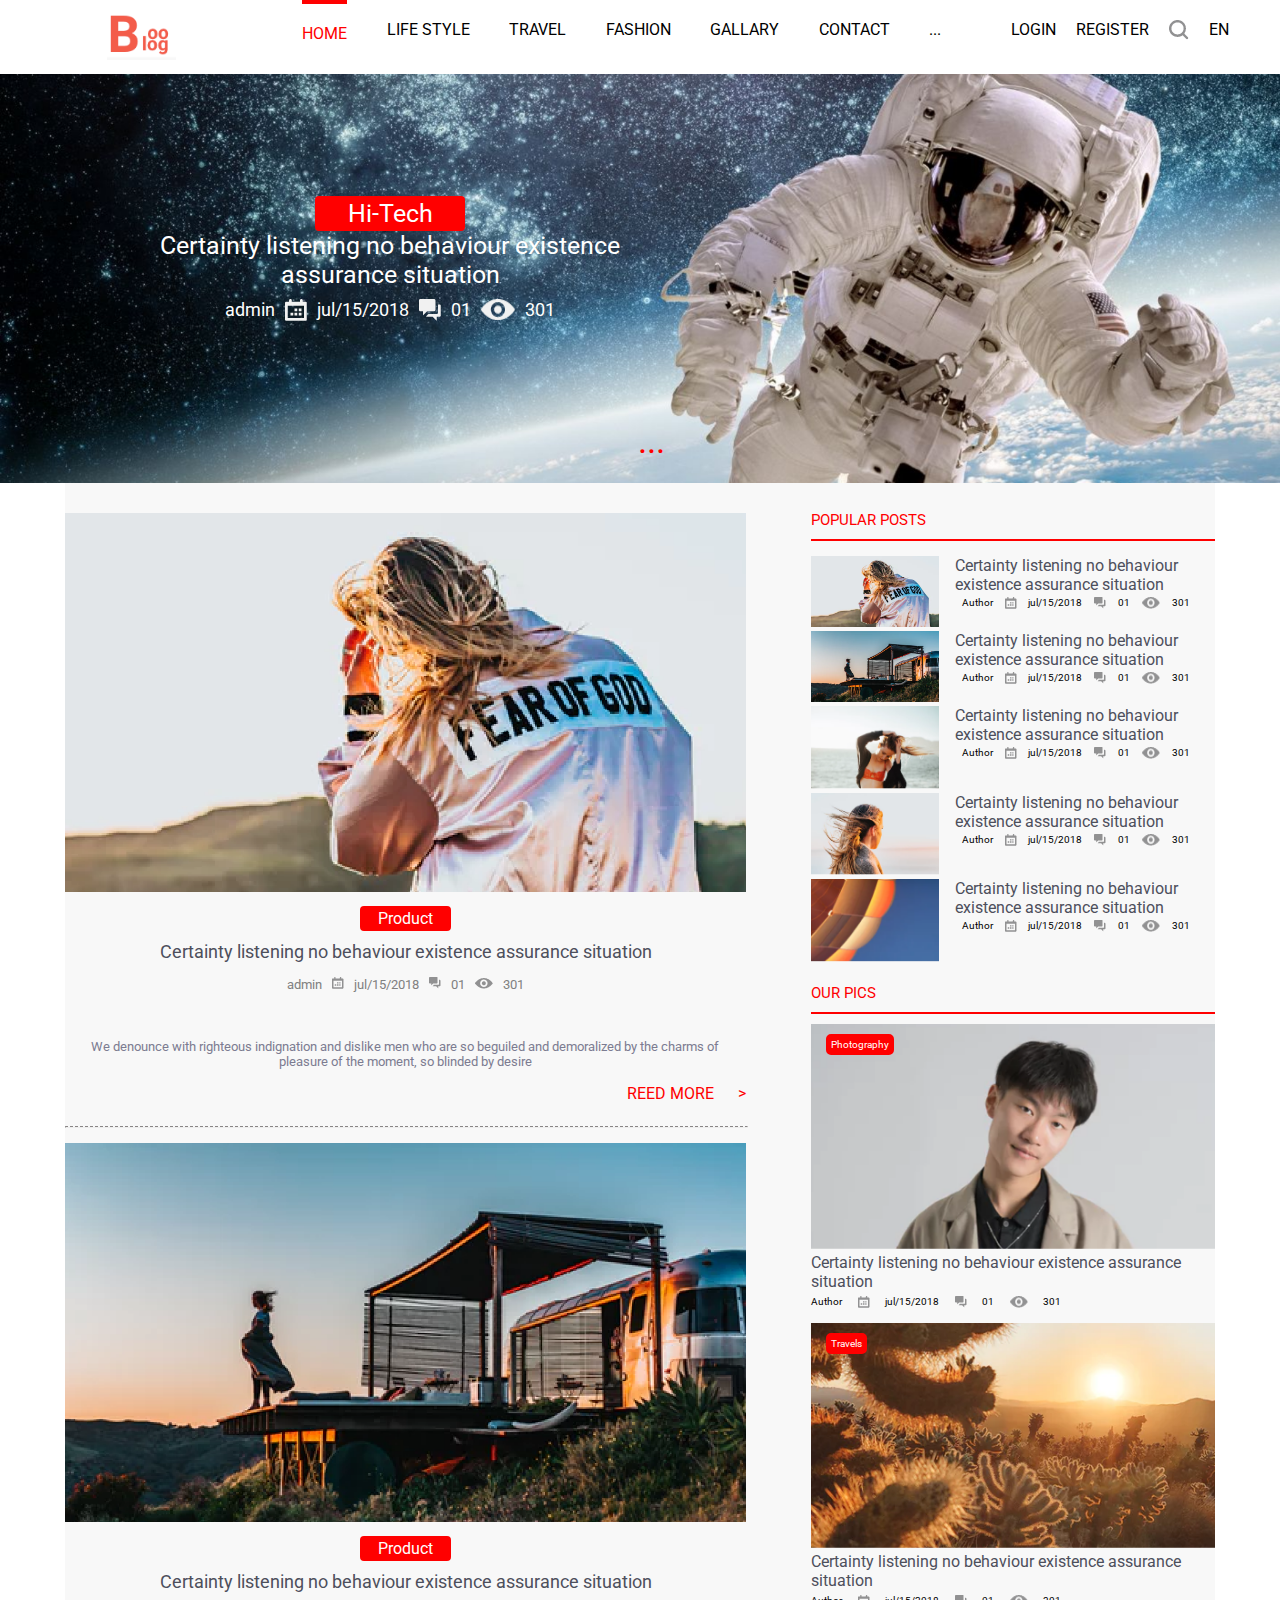
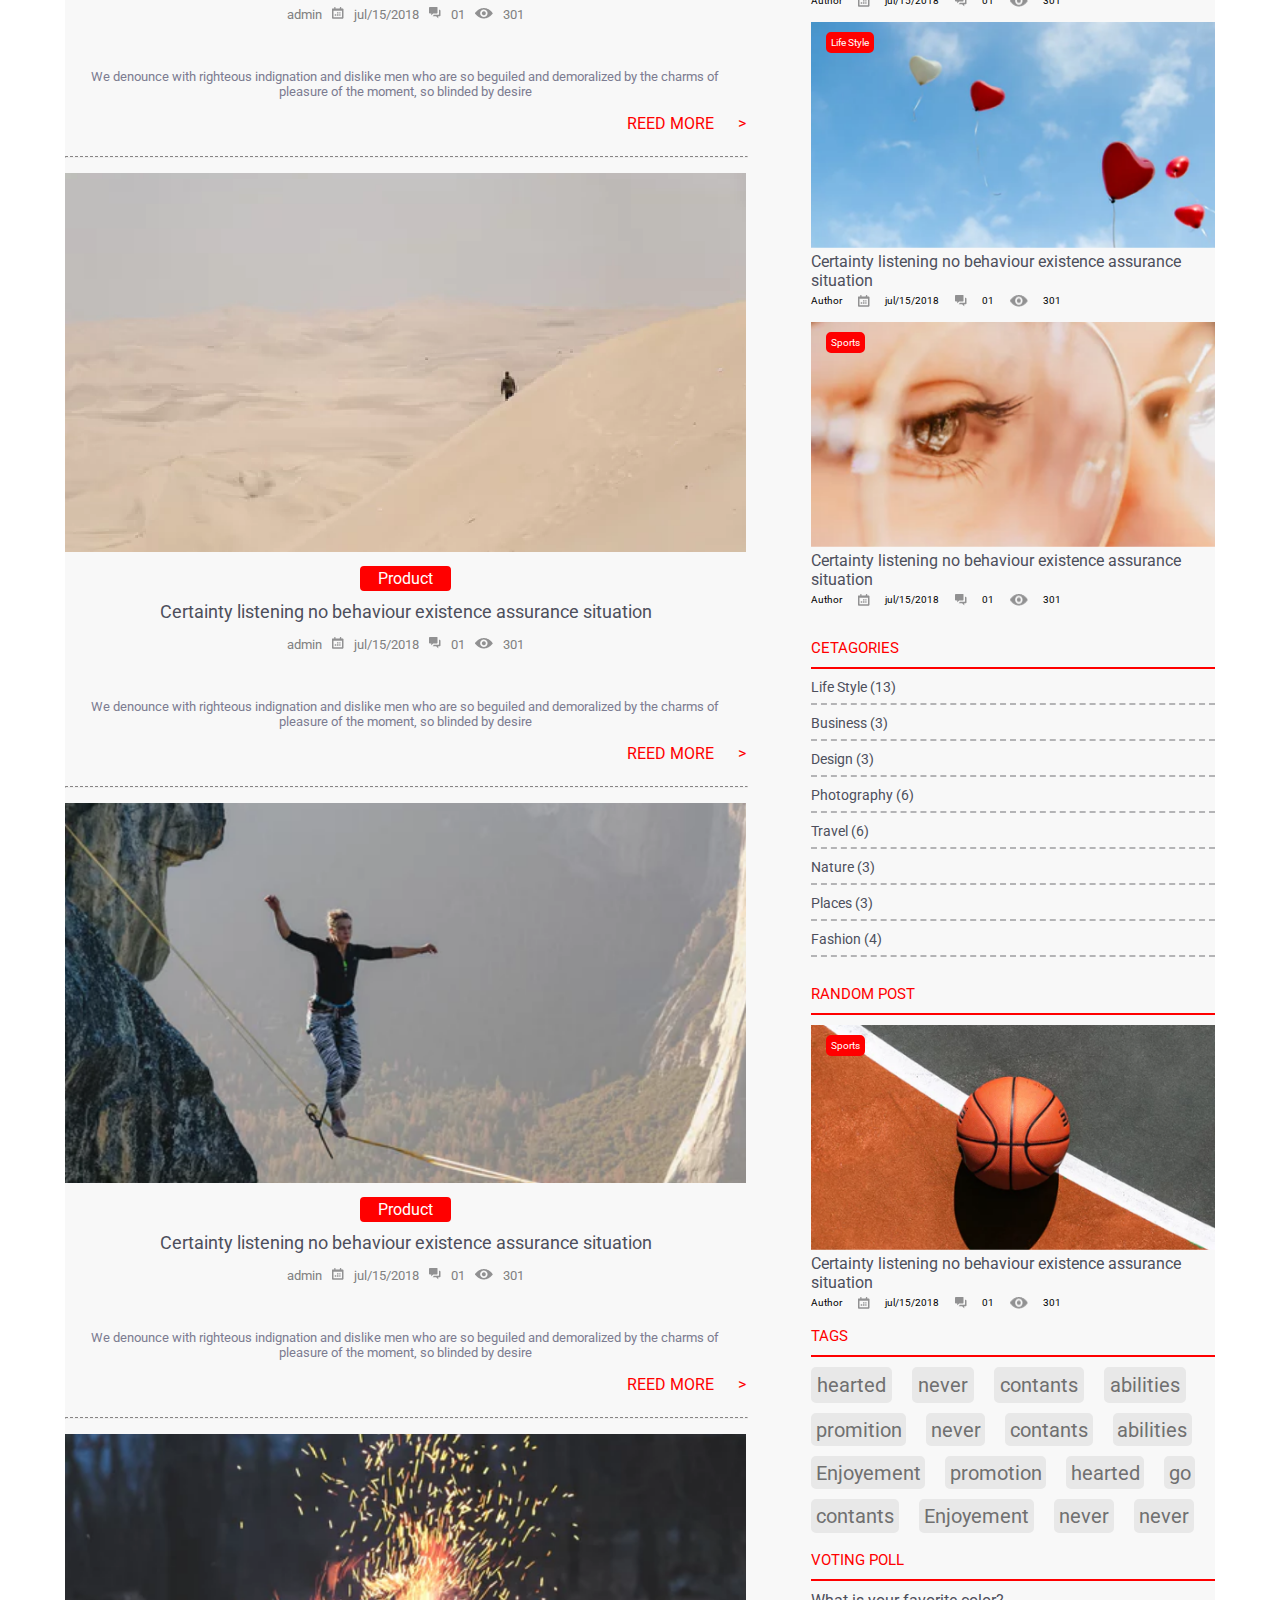
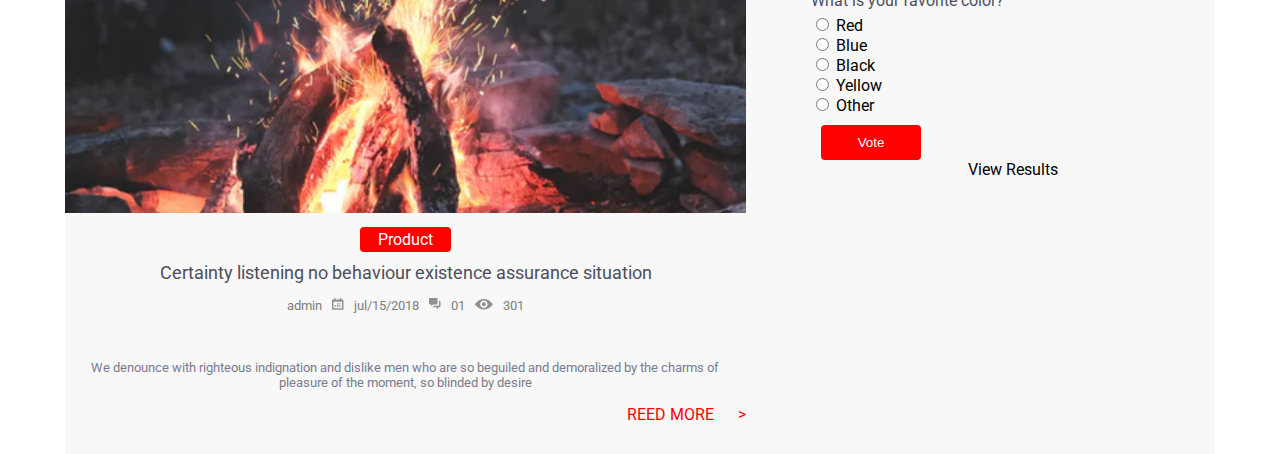
<file: index.html>
<!DOCTYPE html>
<html lang="en">

<head>
  <meta charset="UTF-8">
  <meta name="viewport" content="width=device-width, initial-scale=1">
  <link rel="stylesheet" type="text/css" href="./style.css">
  <title>project1_blog</title>
</head>
<body>
<div class="over">
    <div class="navBar">

        <div class="logo">
            <img class="blog" src="img/blog.png" alt="blog" />
        </div>

        <div class="mainMenu">
            <span class="home">HOME</span>
            <span class="lifeStyle">LIFE STYLE</STYLE></span>
            <span class="travel">TRAVEL</span>
            <span class="fashion">FASHION</span>
            <span class="gallary">GALLARY</span>
            <span class="contact">CONTACT</span>
            <span class="dots">...</span>
        </div>

        <div class="sideMenu">
            <span class="login">LOGIN</span>
            <span class="register">REGISTER</span>
            <span class="searchIcon">
                <img src="img/Search Icon.png"alt="search"/>
            </span>
            <span class="en">EN</span>
        </div>
    </div>
        
    
    <div class="mainPicture">
    
            <img class="picture" src="img/main pictures on top.png" alt="mainPicture"/>
            <div class="picture-content">
                <div class="hi-tech">Hi-Tech</div>
                <div class="paragraph">Certainty listening no behaviour existence assurance situation</div>
                <div class="admins">
                    <span class="admin">admin</span>
                    <img class="date" src ="img/whitePath 149.png" alt="dates"/>
                    <span class="dates">jul/15/2018</span>
                    <img class="comment" src ="img/whiteUnion 11.png" alt="dates"/>
                    <span class="comments">01</span>
                    <img class="view" src ="img/whiteeye.png" alt="dates"/>
                    <span class="views">301</span>
                </div>
                <span class="threeDots">...</span>    
            </div>
        </div>
    </div>
    
    <div class="backGround">
        <div class="leftSide">
            <div class="topic1">
                <div class=topic1-1>
                    <img class="fear" src ="img/fear of god.png" alt="fear"/>
                </div>

                <div class="leftArticle1">
                    <div class="product">Product</div>
                    <div class="certainty">Certainty listening no behaviour existence assurance situation</div>
                    <div class="leftAdmin">
                        <span class="admin1">admin</span>
                        <img class="date1" src ="img/Path 149.png" alt="dates"/>
                        <span class="dates1">jul/15/2018</span>
                        <img class="comment1" src ="img/Union 11.png" alt="dates"/>
                        <span class="comments1">01</span>
                        <img class="view1" src ="img/eye.png" alt="dates"/>
                        <span class="views1">301</span>
                    </div>
                    <div class="text1">We denounce with righteous indignation and dislike men who are so beguiled and demoralized by the charms
                        of pleasure of the moment, so blinded by desire</div>
                    <div class="read1">REED MORE <span class="spaces">></span></div>
                </div>
                <hr>   
            </div>    
            
            <div class="topic2">
                <div class=topic2-1>
                    <img class="girl" src ="img/girlStanding.png" alt="girl"/>
                </div>
                <div class="leftArticle1">
                    <div class="product">Product</div>
                    <div class="certainty">Certainty listening no behaviour existence assurance situation</div>
                    <div class="leftAdmin">
                        <span class="admin1">admin</span>
                        <img class="date1" src ="img/Path 149.png" alt="dates"/>
                        <span class="dates1">jul/15/2018</span>
                        <img class="comment1" src ="img/Union 11.png" alt="dates"/>
                        <span class="comments1">01</span>
                        <img class="view1" src ="img/eye.png" alt="dates"/>
                        <span class="views1">301</span>
                    </div>
                    <div class="text1">We denounce with righteous indignation and dislike men who are so beguiled and demoralized by the charms
                        of pleasure of the moment, so blinded by desire</div>
                    <div class="read1">REED MORE <span class="spaces">></span></div>
                </div>
                <hr> 
            </div> 
               
            <div class="topic3">
                <div class=topic3-1>
                    <img class="desert" src ="img/desert.png" alt="desert"/>
                </div>
                <div class="leftArticle1">
                    <div class="product">Product</div>
                    <div class="certainty">Certainty listening no behaviour existence assurance situation</div>
                    <div class="leftAdmin">
                        <span class="admin1">admin</span>
                        <img class="date1" src ="img/Path 149.png" alt="dates"/>
                        <span class="dates1">jul/15/2018</span>
                        <img class="comment1" src ="img/Union 11.png" alt="dates"/>
                        <span class="comments1">01</span>
                        <img class="view1" src ="img/eye.png" alt="dates"/>
                        <span class="views1">301</span>
                    </div>
                    <div class="text1">We denounce with righteous indignation and dislike men who are so beguiled and demoralized by the charms
                        of pleasure of the moment, so blinded by desire</div>
                    <div class="read1">REED MORE <span class="spaces">></span></div>
                </div>
                <hr> 
            </div> 
            <div class="topic4">
                <div class=topic4-1>
                    <img class="rope" src ="img/rope.png" alt="rope"/>
                </div>
                <div class="leftArticle1">
                    <div class="product">Product</div>
                    <div class="certainty">Certainty listening no behaviour existence assurance situation</div>
                    <div class="leftAdmin">
                        <span class="admin1">admin</span>
                        <img class="date1" src ="img/Path 149.png" alt="dates"/>
                        <span class="dates1">jul/15/2018</span>
                        <img class="comment1" src ="img/Union 11.png" alt="dates"/>
                        <span class="comments1">01</span>
                        <img class="view1" src ="img/eye.png" alt="dates"/>
                        <span class="views1">301</span>
                    </div>
                    <div class="text1">We denounce with righteous indignation and dislike men who are so beguiled and demoralized by the charms
                        of pleasure of the moment, so blinded by desire</div>
                    <div class="read1">REED MORE <span class="spaces">></span></div>
                </div>
                <hr> 
            </div> 

            <div class="topic5">
                <div class=topic5-1>
                    <img class="campFire" src ="img/campfire.png" alt="campFire"/>
                </div>
                <div class="leftArticle1">
                    <div class="product">Product</div>
                    <div class="certainty">Certainty listening no behaviour existence assurance situation</div>
                    <div class="leftAdmin">
                        <span class="admin1">admin</span>
                        <img class="date1" src ="img/Path 149.png" alt="dates"/>
                        <span class="dates1">jul/15/2018</span>
                        <img class="comment1" src ="img/Union 11.png" alt="dates"/>
                        <span class="comments1">01</span>
                        <img class="view1" src ="img/eye.png" alt="dates"/>
                        <span class="views1">301</span>
                    </div>
                    <div class="text1">We denounce with righteous indignation and dislike men who are so beguiled and demoralized by the charms
                        of pleasure of the moment, so blinded by desire</div>
                    <div class="read2">REED MORE <span class="spaces">></span></div>
                </div>
                
            </div> 
        </div>
        
        <div class="rightSide">
            <div class="popular">
                <div class="populars">POPULAR POSTS </div>
                    
              
                <div class="popularPics">
                    <div class="popularPic1">
                        <img class="rightFear" src="img/fear of god.png" alt="fear">
                    </div>
                    <div class="popularArticle1">
                        <div class="wording">Certainty listening no behaviour existence assurance situation
                        </div>
                        <div class="rightAdmin">
                            <span class="rightAdmin1">Author</span>
                            <img class="rightDate1" src ="img/Path 149.png" alt="dates"/>
                            <span class="rightDates1">jul/15/2018</span>
                            <img class="rightComment1" src ="img/Union 11.png" alt="dates"/>
                            <span class="rightComments1">01</span>
                            <img class="rightView1" src ="img/eye.png" alt="dates"/>
                            <span class="rightViews1">301</span>
                        </div>
                    </div>
                </div>
                <div class="popularPics">
                    <div class="popularPic1">
                        <img class="rightGirl" src="img/girlStanding.png" alt="girl">
                    </div>
                    <div class="popularArticle1">
                        <div class="wording">Certainty listening no behaviour existence assurance situation
                        </div>
                        <div class="rightAdmin">
                            <span class="rightAdmin1">Author</span>
                            <img class="rightDate1" src ="img/Path 149.png" alt="dates"/>
                            <span class="rightDates1">jul/15/2018</span>
                            <img class="rightComment1" src ="img/Union 11.png" alt="dates"/>
                            <span class="rightComments1">01</span>
                            <img class="rightView1" src ="img/eye.png" alt="dates"/>
                            <span class="rightViews1">301</span>
                        </div>
                    </div>
                </div>      
                <div class="popularPics">
                    <div class="popularPic1">
                        <img class="rightGirlRed" src="img/girlRed.png" alt="GirlRed">
                    </div>
                    <div class="popularArticle1">
                        <div class="wording">Certainty listening no behaviour existence assurance situation
                        </div>
                        <div class="rightAdmin">
                            <span class="rightAdmin1">Author</span>
                            <img class="rightDate1" src ="img/Path 149.png" alt="dates"/>
                            <span class="rightDates1">jul/15/2018</span>
                            <img class="rightComment1" src ="img/Union 11.png" alt="dates"/>
                            <span class="rightComments1">01</span>
                            <img class="rightView1" src ="img/eye.png" alt="dates"/>
                            <span class="rightViews1">301</span>
                        </div>
                    </div>
                </div>
                <div class="popularPics">
                    <div class="popularPic1">
                        <img class="rightWindGirl" src="img/windGirl.png" alt="GirlWind">
                    </div>
                    <div class="popularArticle1">
                        <div class="wording">Certainty listening no behaviour existence assurance situation
                        </div>
                        <div class="rightAdmin">
                            <span class="rightAdmin1">Author</span>
                            <img class="rightDate1" src ="img/Path 149.png" alt="dates"/>
                            <span class="rightDates1">jul/15/2018</span>
                            <img class="rightComment1" src ="img/Union 11.png" alt="dates"/>
                            <span class="rightComments1">01</span>
                            <img class="rightView1" src ="img/eye.png" alt="dates"/>
                            <span class="rightViews1">301</span>
                        </div>
                    </div>
                </div>
                <div class="popularPics">
                    <div class="popularPic1">
                        <img class="balloon" src="img/balloon.png" alt="balloon">
                    </div>
                    <div class="popularArticle1">
                        <div class="wording">Certainty listening no behaviour existence assurance situation
                        </div>
                        <div class="rightAdmin">
                            <span class="rightAdmin1">Author</span>
                            <img class="rightDate1" src ="img/Path 149.png" alt="dates"/>
                            <span class="rightDates1">jul/15/2018</span>
                            <img class="rightComment1" src ="img/Union 11.png" alt="dates"/>
                            <span class="rightComments1">01</span>
                            <img class="rightView1" src ="img/eye.png" alt="dates"/>
                            <span class="rightViews1">301</span>
                        </div>
                    </div>
                </div>
            </div>
            <div class="ourPics">
                <div class="our">
                    <p class="ourPost">OUR PICS </p>
                      
                    <div class="manStaringP">
                        <img class="manStaring" src="img/manstaring.png" alt="man"/>
                        <span class="photography">Photography</span>
                    </div>
                    <div class="rightArticle">
                        <div class="rightWord">Certainty listening no behaviour existence assurance situation
                        </div>
                        <div class="ourAdmin">
                            <span class="ourAdmin1">Author</span>
                            <img class="ourDate1" src ="img/Path 149.png" alt="dates"/>
                            <span class="ourDates1">jul/15/2018</span>
                            <img class="ourComment1" src ="img/Union 11.png" alt="dates"/>
                            <span class="ourComments1">01</span>
                            <img class="ourView1" src ="img/eye.png" alt="dates"/>
                            <span class="ourViews1">301</span>
                        </div>
                        <div class="manStaringP">
                            <img class="catus" src="img/catcus.png" alt="catus"/>
                            <span class="photography">Travels</span>
                        </div>
                        <div class="rightArticle">
                            <div class="rightWord">Certainty listening no behaviour existence assurance situation
                            </div>
                            <div class="ourAdmin">
                                <span class="ourAdmin1">Author</span>
                                <img class="ourDate1" src ="img/Path 149.png" alt="dates"/>
                                <span class="ourDates1">jul/15/2018</span>
                                <img class="ourComment1" src ="img/Union 11.png" alt="dates"/>
                                <span class="ourComments1">01</span>
                                <img class="ourView1" src ="img/eye.png" alt="dates"/>
                                <span class="ourViews1">301</span>
                            </div>
                            <div class="manStaringP">
                                <img class="heartBalloon" src="img/heartballoon.png" alt="man"/>
                                <span class="photography">Life Style</span>
                            </div>
                            <div class="rightArticle">
                                <div class="rightWord">Certainty listening no behaviour existence assurance situation
                                </div>
                                <div class="ourAdmin">
                                    <span class="ourAdmin1">Author</span>
                                    <img class="ourDate1" src ="img/Path 149.png" alt="dates"/>
                                    <span class="ourDates1">jul/15/2018</span>
                                    <img class="ourComment1" src ="img/Union 11.png" alt="dates"/>
                                    <span class="ourComments1">01</span>
                                    <img class="ourView1" src ="img/eye.png" alt="dates"/>
                                    <span class="ourViews1">301</span>
                                </div>
                                <div class="manStaringP">
                                    <img class="girlsEye" src="img/girlEye.png" alt="EYE"/>
                                    <span class="photography">Sports</span>
                                </div>
                                <div class="rightArticle">
                                    <div class="rightWord">Certainty listening no behaviour existence assurance situation
                                    </div>
                                    <div class="ourAdmin">
                                        <span class="ourAdmin1">Author</span>
                                        <img class="ourDate1" src ="img/Path 149.png" alt="dates"/>
                                        <span class="ourDates1">jul/15/2018</span>
                                        <img class="ourComment1" src ="img/Union 11.png" alt="dates"/>
                                        <span class="ourComments1">01</span>
                                        <img class="ourView1" src ="img/eye.png" alt="dates"/>
                                        <span class="ourViews1">301</span>
                                    </div>
                                </div>
                            </div>
                        </div>
                           
                    </div>           
                </div>
            </div>


            <div class="cetagories">
                <p class="ourPost">CETAGORIES </p>
                    
                <p class="ceta">Life Style (13)</p>
                    
                <p class="ceta">Business (3)</p>
                <p class="ceta">Design (3) </p>
                <p class="ceta">Photography (6) </p>
                <p class="ceta">Travel (6) </p>
                <p class="ceta">Nature (3) </p>    
                <p class="ceta">Places (3) </p>
                <p class="ceta">Fashion (4) </p>
                            
            </div>
            <div class="randomPost"> 
                <p class="ourPost">RANDOM POST </p>
            
            <div class="manStaringP">
                <img class="basketBall" src="img/basketBall.png" alt="basketBall"/>
                <span class="photography">Sports</span>
            </div>
            <div class="rightArticle">
                <div class="rightWord">Certainty listening no behaviour existence assurance situation
                </div>
                <div class="ourAdmin">
                    <span class="ourAdmin1">Author</span>
                    <img class="ourDate1" src ="img/Path 149.png" alt="dates"/>
                    <span class="ourDates1">jul/15/2018</span>
                    <img class="ourComment1" src ="img/Union 11.png" alt="dates"/>
                    <span class="ourComments1">01</span>
                    <img class="ourView1" src ="img/eye.png" alt="dates"/>
                    <span class="ourViews1">301</span>
                </div>
            </div>

            <div class="tags">
                <p class="ourPost">TAGS </p>
               
                
                <div class="rightTags1">
                    <span>hearted</span>
                    <span>never</span>
                    <span>contants</span>
                    <span>abilities</span>
                </div>
                    
                <div class="rightTags2">
                    <span>promition</span>
                    <span>never</span>
                    <span>contants</span>
                    <span>abilities</span>
                </div>
                    
                <div class="rightTags3">
                    <span>Enjoyement</span>
                    <span>promotion</span>
                    <span>hearted</span>
                    <span>go</span>
                </div>
                    
                <div class="rightTags4">
                    <span>contants</span>
                    <span>Enjoyement</span>
                    <span>never</span>
                    <span>never</span>
                </div>
            </div>
                    
            <div class="votingPoll">
                <p class="ourPost">VOTING POLL </p>
                
                <div class="rightWord">What is your favorite color?
                </div>
                <div class="colorSelection">
                    
                        <input type="radio" id="color1" name="color">
                        <label for="age1">Red</label><br>
                        <input type="radio" id="color2" name="color">
                        <label for="age1">Blue</label><br>
                        <input type="radio" id="color3" name="color">
                        <label for="age1">Black</label><br>
                        <input type="radio" id="color4" name="color">
                        <label for="age1">Yellow</label><br>
                        <input type="radio" id="color5" name="color">
                        <label for="age1">Other</label><br>
                        <input class="submit" type="submit" value="Vote">
                        <P class="results"> View Results</P>
                    
                </div>

            </div>




                    



        </div>
    

    </div>
        

</div>


































</body>
</file>
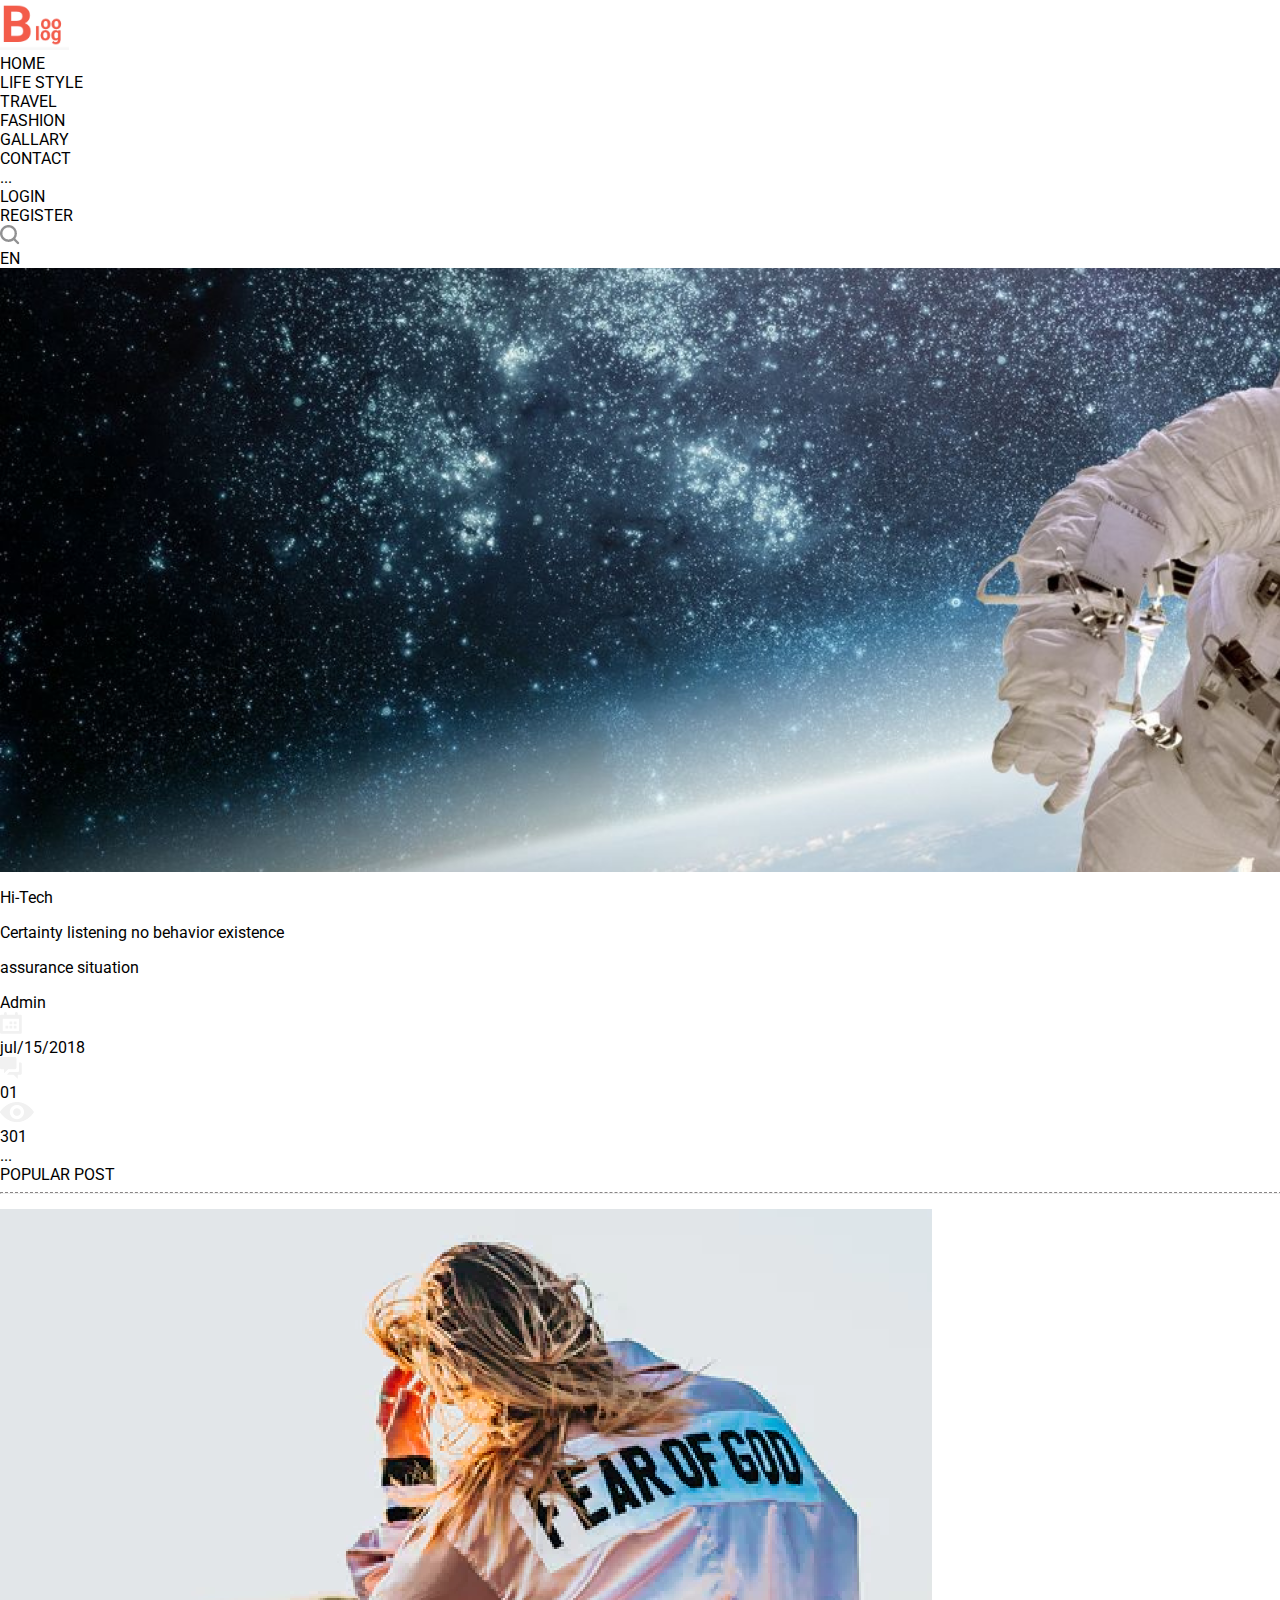
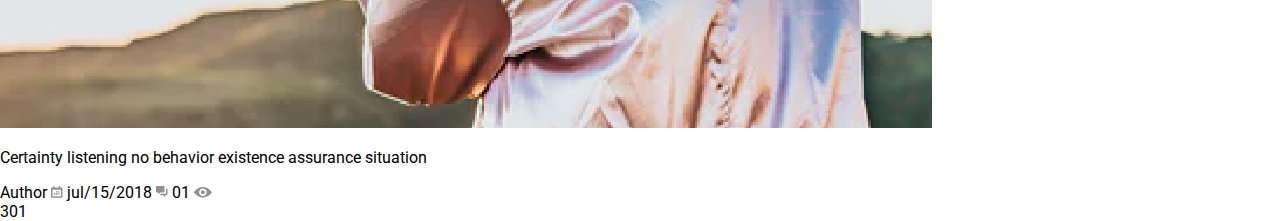
<file: index3.html>
<!DOCTYPE html>
<html lang="en">

<head>
  <meta charset="UTF-8">
  <meta name="viewport" content="width=device-width, initial-scale=1">
  <link rel="stylesheet" type="text/css" href="./style.css">
  <title>project1_blog</title>
</head>

<body>
  <!----- top buttons-------------->
  <div class="topbuttons">
    <div class=buttons1></div>
    <div class=buttons2></div>
    <div class=buttons3><img class="blog" src="img/blog.png" alt="blog" /></div>
    <div class=buttons4>HOME</div>
    <div class=buttons5>LIFE STYLE</div>
    <div class=buttons6>TRAVEL</div>
    <div class=buttons7>FASHION</div>
    <div class=buttons8>GALLARY</div>
    <div class=buttons9>CONTACT</div>
    <div class=buttons10>...</div>
    <div class=buttons11></div>
    <div class=buttons12>LOGIN</div>
    <div class=buttons13>REGISTER</div>
    <div class=buttons14><img class="searchicon" src="img/Search Icon.png" alt="searchIcon" /></div>
    <div class=buttons15>EN</div>
    <div class=buttons16></div>
  </div>

  <main1>
    <div class="topMainPicture">
      <img class="mainPicture" src="img/main pictures on top.png" alt="Main Picture" />
      <div class="hiTechParagraph">
        <p class="hiTech">Hi-Tech</p>
        <p class="HiTechParagraph1">Certainty listening no behavior existence</p>
        <p class="HiTechParagraph2">assurance situation</p>
        <div class="adminOnPicture">
          <div class="admin">Admin</div>
          <div class="datePictures">
            <img class="adminPic" src="img/whitePath 149.png" alt="path" />
          </div>
          <div class="date">jul/15/2018</div>
          <div class="commentBoxPictures">
            <img class="union" src="img/whiteUnion 11.png" alt="union" />
          </div>
          <div class="commentNumber">01</div>
          <div class="viewPicture">
            <img class="view" src="img/whiteeye.png" alt="union" /></div>
          <div class="viewNumber">301</div>
        </div>



        <div class="dots">...</div>
      </div>
    </div>
    </div>
  </main1>
  <!-- right side-->

  <div class="background">
    <div clss="rightSide">
      <div class="PopularPost">POPULAR POST</div>
      <hr>
      <div class="rightFirstPictureBox">
        <img class="rightFirstPicture" src="img/fear of god.png" alt="fearOfGod" />
      </div>
      <div class="right1Paragraph">
        <p class="right1HiTechParagraph1">Certainty listening no behavior existence assurance situation
        </p>
        <div class="right1AdminOnPicture">
          <span class="right1Admin">Author</span>
          <span class="right1DatePictures">
            <img class="right1AdminPic" src="img/Path 149.png" alt="path" />
          </span>
          <span class="">jul/15/2018
          </span>
          <span class="right1CommentBoxPictures">
            <img class="right1Union" src="img/Union 11.png" alt="union" />
          </span>
          <span class="right1CommentNumber">01
          </span>
          <span class="right1ViewPicture">
            <img class="right1View" src="img/eye.png" alt="union" />
          </span>
          <div class="right1ViewNumber">301</div>
        </div>
      </div>
    </div>
  </div>
</body>
</file>
<file: style.css>
@import url('https://fonts.googleapis.com/css2?family=Roboto&display=swap');
body {
    font-family: 'Roboto', sans-serif;
    margin: 0;
    
    
}

.over {
    width: 1300px;
    margin: 0 auto;
}
/* ------- top buttons ----------*/
.navBar{
    max-width: 1300px;
    display: flex;
    margin-bottom:10px;
}

.logo{
    flex: 2.5;
    display: flex;
    justify-content: center; 
    margin-top: 10px;   
}

.mainMenu{
    flex: 6;
    display: flex;
    justify-content: space-around;
    margin: auto;
    line-height: 60px;
}

.sideMenu{
    flex: 3;
    display: flex;
    
    justify-content: center;
    margin: auto;
}

.blog{
    height: 50px;   
}

.home{
    border-top: 4px solid red;
    color: red;
    line-height: 60px;
    
}

.login{
    flex:1;
    margin-left: 50px;
}

.register{
    flex:1.5;
    margin-left:20px;
}

.searchIcon{
    flex:0.5;
    margin-left:20px;
}

.en{
    flex:3;
    margin-left:20px;
}

/*---------------main picture ---------*/

.picture{
   max-width:1300px;
   position: relative;
    z-index: -5;
}

.mainPicture {
    display:flex;
}

.picture-content
{
    margin-left: 9%;
    position: absolute;
    color: white;
    font-size: 25px;
    width: 550px;
    text-align: center;
    display: flex;
    flex-direction: column;
    justify-content: center;
  
    height:409px;
}
.hi-tech{
    background-color: red;
    padding:1px;
    border:2px solid red;
    border-radius: 4px;
    margin: 0 200px; 
    
}

.admins{
    font-size:18px;
    display: flex;
    justify-content: space-evenly;
    margin: 0 100px;
    margin-top: 10px;
}
.threeDots{
    position: relative;
    color:red;
    font-size:35px;
    flex:0;
    text-align: end;
    top: 100px;
}
    
/*----------------main------------------------*/
  
    


.backGround{
    position: relative;
    background-color: #f8f8f8;
    margin: 0 auto;
    display: flex;
    width: 1150px;

}
/*----------------left side------------------------*/

.leftSide{
    margin-right: 10px;
    flex:2;
    display: flex;
    flex-direction: column;
}


.topic1{
    flex:1;
    display: flex;
    flex-direction: column;
    margin-top: 30px;
    
}
.topic2{
    flex:1;
    display: flex;
    flex-direction: column;
    
}
.topic3{
    flex:1;
    
}
.topic4{
    flex:1;
    
}
.topic5{
    flex:1;
    
}

.topic-container {
    flex:1;
}

.topic1-1{
    flex: 1;
    
}

.fear{
    width: 100%;
    flex: 1;
}
.leftArticle1{
    flex: 1;
    display: flex;
    flex-direction: column;
    text-align: center;
    justify-content: space-between;
    
}
.leftAdmin{
    color: grey;
    margin-bottom: 40px;
    text-align: space;
    word-spacing: 7px;
    font-size: 13px;
}

.product{
    background-color: red;
    padding:1px;
    border:2px solid red;
    border-radius: 4px;
    margin: 10px 295px; 
    color: white;
}
.certainty{
    font-size: 18px;
    margin-bottom: 15px;
    color: #4D4F5C;
    
}
.read1{
    color: red;
    text-align: end;
    margin-bottom: 15px;
}
.read2{
    color: red;
    text-align: end;
    margin-bottom: 30px;
   
}

.text1{
    color: #7C7C91;
    font-size: 12.7px;
    margin:7px 5px 7px 4px;
    margin-bottom: 15px;

}
hr{
    border-top: 1px dashed rgb(136, 133, 133);
    width: 100%;
    margin-bottom: 15px;
}

.topic1-1{
    flex: 1;    
}

.girl{
    width: 100%;
    flex: 1;
}
.desert{
    width: 100%;
    flex: 1;
}
.rope{
    width: 100%;
    flex: 1;
}
.campFire{
    width: 100%;
    flex: 1;
}
.spaces{
    margin-left:20px;
}

/*--------------- right side -------------------*/
.rightSide{
    
    flex:1.1;
    display: flex;
    flex-direction: column;
    margin-left:55px;
    
}
.populars{
    color: red;
    font-size:15px;
   
    margin-bottom: 30px;
}


.popular{
    display: flex;
    flex-direction: column;
    margin-top:10px;
    display: flex;
    justify-content: flex-start;
       
}

.popularPics{
    display: flex;
    justify-content: space-between;
}
.popularPic1{
    flex: 1;
}
.popularArticle1{
    flex: 2;
    display: flex;
    flex-direction: column;
   
}
.rightFear{
    width: 95%;
}
.wording{
    color:#4D4F5C;
    text-align: left;
    font-size: 16px; 
    margin: 0px 8px 0px 9px;
}
.rightAdmin{
    font-size: 10px;
    margin: 3px 19px 0px 10px;
    display: flex;
    justify-content: space-around;
    
}
.rightGirl{
    width: 95%;
}
.rightGirlRed{
    width: 95%;
}
.rightWindGirl{
    width: 95%;
}
.balloon{
    width: 95%;
}
.ourPost{
        color: red;
        font-size:15px;
        flex: 0.3;
        margin-bottom: 10px;
        
        margin-top: 45px;
        color: red;
        padding-bottom: 10px;
        border-bottom: 2px solid red;
        margin-top: 18px; 
}

.manStaring{
    width: 100%;
    position: relative;
   
   
}
.manStaringP{
    
    position: relative;
   
}
.photography{
    font-size:10px;
    color: white;
    background-color: red;
    padding:3px;
    border:2px solid red;
    border-radius: 5px;
    position: absolute;
    top: 10px;
    left: 15px;
}

.ourAdmin{
    color:919192;
    display: flex;
    justify-content: space-between;
    width: 250px;
    font-size: 10px;
   margin-top: 0px;
   margin-bottom: 15px;
}    
.catus{
    width: 100%;
    
}
.heartBalloon{
    width: 100%;
    
}
.girlsEye{
    width: 100%;
    
}

.ceta{
    color: #4d4f5c;
    font-size: 14px;
    padding-bottom: 8px;
    margin-bottom: 10px;
    border-bottom: 2px dashed#b4b4b6;
    margin-top: 10px;
}
.rightTags{
    display:flex;
    width: 100%;
}
.rightTags1{
    display: flex;
    justify-content: flex-start;
    font-size: 20px;

}
.rightTags2{
    display: flex;
    justify-content: flex-start;
    font-size: 20px;

}
.rightTags3{
    display: flex;
    justify-content: flex-start;
    font-size: 20px;

}
.rightTags4{
    display: flex;
    justify-content: flex-start;
    font-size: 20px;
}

.rightTags1 span{
    color: #707070;
    border: 2px solid #E8E8E8;
    padding: 4px;
    background-color: #E8E8E8;
    border-radius: 5px;
    margin-right: 20px;
    margin-bottom: 10px;
}
.rightTags2 span{
    color: #707070;
    border: 2px solid #E8E8E8;
    padding: 2.6px;
    background-color: #E8E8E8;
    margin-right: 20px;
    border-radius: 5px;
    margin-bottom: 10px;


}
.rightTags3 span{
    color: #707070;
    border: 2px solid #E8E8E8;
    padding: 2.5px;
    background-color: #E8E8E8;
    margin-right: 20px;
    border-radius: 5px;
    margin-bottom: 10px;


}
.rightTags4 span{
    color: #707070;
    border: 2px solid #E8E8E8;
    padding: 3px;
    background-color: #E8E8E8;
    margin-right: 20px;
    border-radius: 5px;
}
.basketBall{
    width: 100%;
}
.rightWord{
    margin-bottom: 5px;
    color: #4D4F5C;
}
.submit{
    color: white;
    background-color: red;
    border: 3px red;
    padding: 10px;
    width: 100px;
    border-radius: 4px;
    margin-top: 10px;
    margin-left: 10px;
}

.results{
    text-align: center;
    margin-top: 0;
}


.populars {
    color: red;
    font-size: 15px;
    padding-bottom: 10px;
    margin-bottom: 15px;
    border-bottom: 2px solid red;
    margin-top: 18px;
    width: 100%;
    
}
</file>
